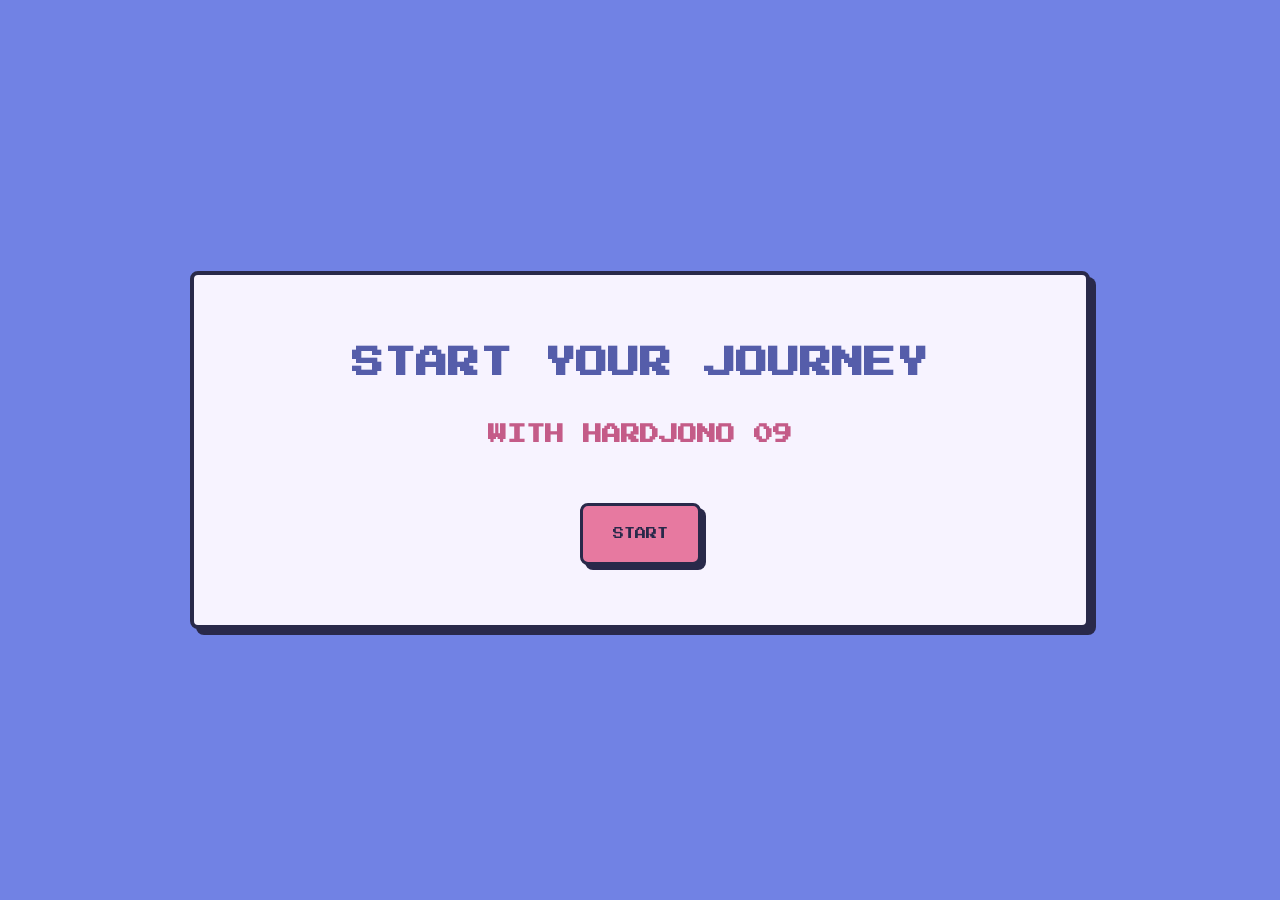
<file: index.html>
<!DOCTYPE html>
<html lang="en">
<head>
    <meta charset="UTF-8">
    <meta name="viewport" content="width=device-width, initial-scale=1.0">
    <title>Hardjono 09</title>
    <link rel="stylesheet" href="style.css">
</head>
<body>
    <main class="opening-page">
        <div class="opening-content">
            <h1>
                START YOUR JOURNEY
            </h1>
            <h2>
                WITH HARDJONO 09
            </h2>
            <a href="home.html" class="start-button">
                START 
            </a>
        </div>
    </main>
    <script src="script.js"></script>
</body>
</html>
</file>
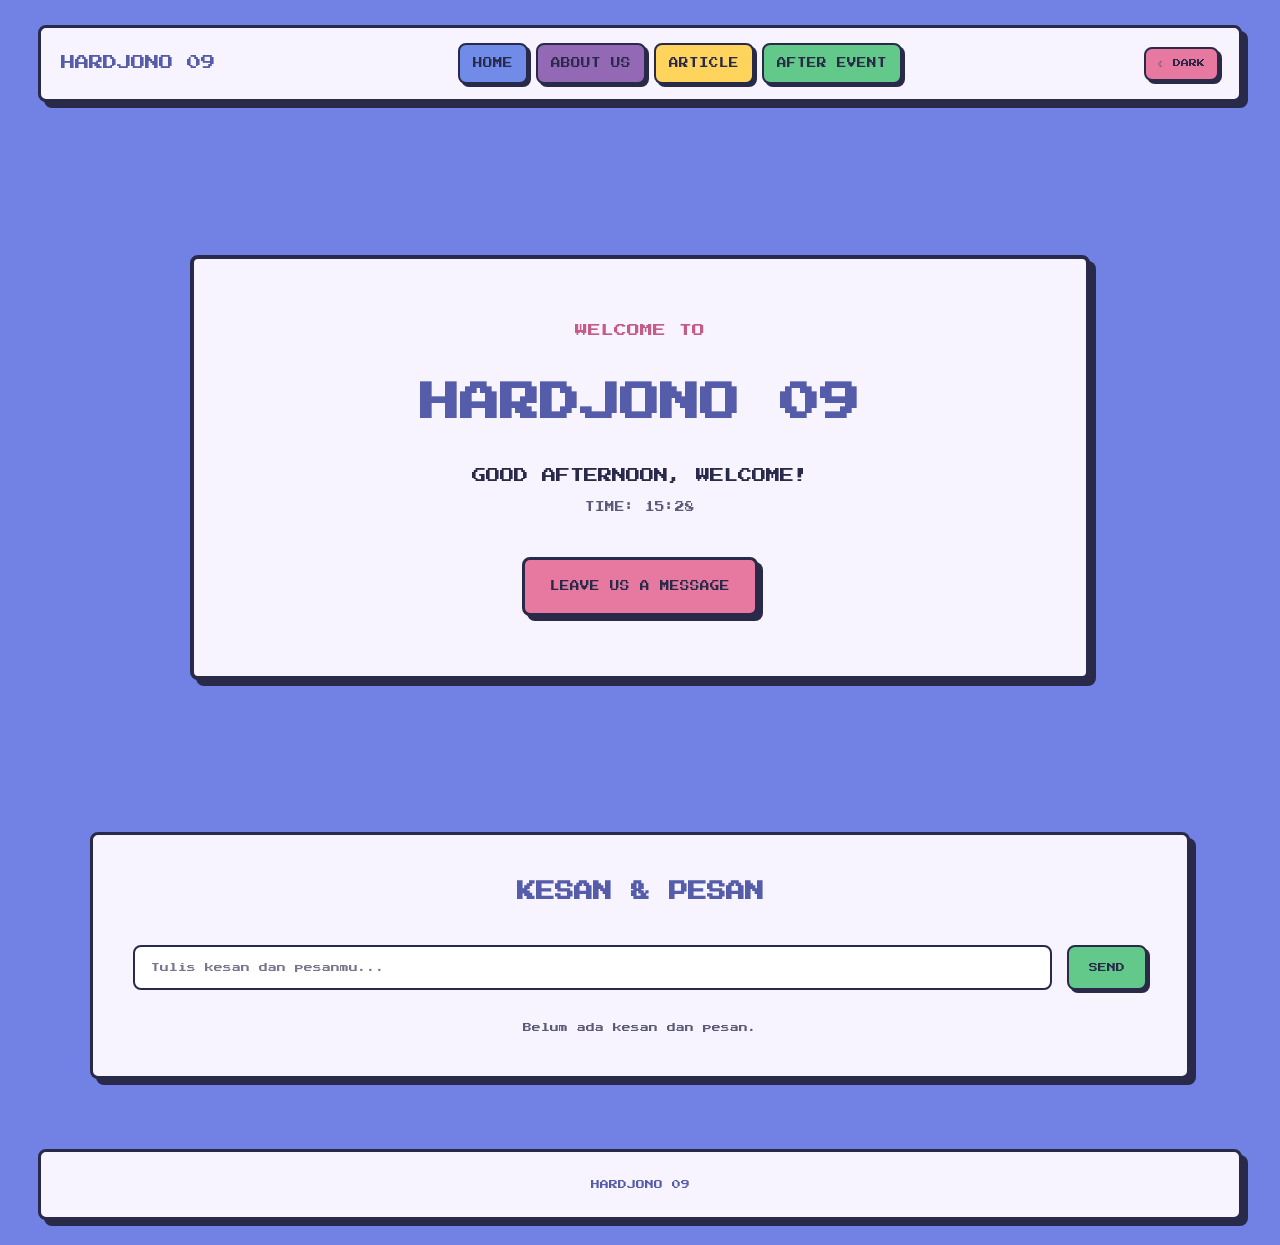
<file: home.html>
<!DOCTYPE html>
<html lang="en">
<head>
    <meta charset="UTF-8">
    <meta name="viewport" content="width=device-width, initial-scale=1.0">
    <title>Hardjono 09 - Home</title>
    <link rel="stylesheet" href="style.css">
</head>
<body>
    <!-- Navigation -->
    <nav class="navbar">
        <div class="nav-logo">
            HARDJONO 09
        </div>
        <div class="nav-links">
            <a href="home.html">HOME</a>
            <a href="about.html">ABOUT US</a>
            <a href="article.html">ARTICLE</a>
            <a href="after-event.html">AFTER EVENT</a>
        </div>
        <button id="themeToggle">
            Dark Mode
        </button>
    </nav>
    <main>
        <section class="home-section">
            <div class="home-content">
                <p class="home-subtitle">
                    WELCOME TO
                </p>
                <h1>
                    HARDJONO 09
                </h1>
                <p id="greeting">
                    Selamat Datang!
                </p>
                <p id="currentTime">
                </p>
                <a href="#message-section" class="main-button">
                    LEAVE US A MESSAGE
                </a>
            </div>
        </section>
        <!-- Kesan & Pesan -->
        <section id="message-section" class="message-section">
            <div class="message-card">
                <h2>
                    KESAN & PESAN
                </h2>
                <form id="todoForm">
                    <input
                        type="text"
                        id="todoInput"
                        placeholder="Tulis kesan dan pesanmu..."
                        required
                    >
                    <button type="submit">
                        SEND
                    </button>
                </form>
                <ul id="todoList"></ul>
                <p id="todoEmpty" class="empty-message">
                    Belum ada kesan dan pesan.
                </p>
            </div>
        </section>
    </main>
    <footer class="footer">
        <p>
            HARDJONO 09
        </p>
    </footer>
    <script src="script.js"></script>
</body>
</html>
</file>
<file: style.css>
@import url('https://fonts.googleapis.com/css2?family=Press+Start+2P&display=swap');

:root {

    /* Main background */
    --background: #7182E4;
    --background-light: #8595EE;

    /* Cards */
    --card: #F7F3FF;

    /* Main colors */
    --primary: #555DAA;
    --secondary: #C45B88;
    --accent: #FFD45C;

    /* Extra palette */
    --blue: #718BE8;
    --purple: #9368B5;
    --pink: #E779A0;
    --peach: #F5B58E;
    --yellow: #FFD45C;
    --green: #63C98A;

    /* Text */
    --text: #29294A;
    --text-light: #5B5B78;

    /* Pixel outline */
    --border: #29294A;

    /* Pixel shadow */
    --shadow: 6px 6px 0px #29294A;

    --radius: 8px;
}


body.dark-mode {

    --background: #454F9C;
    --background-light: #5661B0;

    --card: #E9E6F5;

    --primary: #666FC0;
    --secondary: #D96F99;
    --accent: #FFE27A;

    --blue: #718BE8;
    --purple: #9B73BC;
    --pink: #E779A0;
    --peach: #EAA47F;
    --yellow: #FFD45C;
    --green: #65C78A;

    --text: #24243F;
    --text-light: #55556F;

    --border: #24243F;

    --shadow: 6px 6px 0px #24243F;
}

* {
    margin: 0;
    padding: 0;
    box-sizing: border-box;
}


html {
    scroll-behavior: smooth;
}


body {
    font-family: 'Press Start 2P', cursive;

    background-color: var(--background);

    color: var(--text);

    line-height: 1.8;

    min-height: 100vh;

    transition:
        background-color 0.3s ease,
        color 0.3s ease;
}


::-webkit-scrollbar {
    width: 12px;
}

::-webkit-scrollbar-track {
    background-color: var(--background-light);
}

::-webkit-scrollbar-thumb {
    background-color: var(--primary);

    border: 2px solid var(--border);

    border-radius: 5px;
}

a {
    color: inherit;
    text-decoration: none;
}


.opening-page {

    min-height: 100vh;

    display: flex;

    justify-content: center;

    align-items: center;

    text-align: center;

    padding: 30px;
}


.opening-content {

    width: 100%;

    max-width: 900px;

    padding: 60px 40px;

    background-color: var(--card);

    border: 4px solid var(--border);

    border-radius: var(--radius);

    box-shadow: var(--shadow);
}


.opening-content h1 {

    font-size: 2rem;

    color: var(--primary);

    line-height: 1.8;

    margin-bottom: 25px;
}


.opening-content h2 {

    font-size: 1.2rem;

    color: var(--secondary);

    line-height: 1.8;

    margin-bottom: 50px;
}


.start-button {

    display: inline-block;

    padding: 18px 30px;

    background-color: var(--pink);

    color: var(--text);

    border: 3px solid var(--border);

    border-radius: var(--radius);

    box-shadow: 5px 5px 0px var(--border);

    font-size: 0.7rem;

    transition: all 0.15s ease;
}


.start-button:hover {

    background-color: var(--peach);

    transform: translate(3px, 3px);

    box-shadow: 2px 2px 0px var(--border);
}


.start-button:active {

    background-color: var(--yellow);

    transform: translate(5px, 5px);

    box-shadow: none;
}

.navbar {

    width: 94%;

    margin: 25px auto;

    padding: 15px 20px;

    display: flex;

    align-items: center;

    justify-content: space-between;

    gap: 20px;

    background-color: var(--card);

    border: 3px solid var(--border);

    border-radius: var(--radius);

    box-shadow: var(--shadow);

    position: sticky;

    top: 15px;

    z-index: 1000;
}



.nav-logo {

    color: var(--primary);

    font-size: 0.9rem;

    white-space: nowrap;
}


.nav-links {

    display: flex;

    gap: 8px;

    align-items: center;

    justify-content: center;

    flex-wrap: wrap;
}


.nav-links a {

    padding: 10px 13px;

    border: 2px solid var(--border);

    border-radius: var(--radius);

    color: var(--text);

    font-size: 0.6rem;

    box-shadow: 3px 3px 0px var(--border);

    transition: all 0.15s ease;
}


.nav-links a:nth-child(1) {

    background-color: var(--blue);
}


.nav-links a:nth-child(2) {

    background-color: var(--purple);
}


.nav-links a:nth-child(3) {

    background-color: var(--yellow);
}


.nav-links a:nth-child(4) {

    background-color: var(--green);
}


.nav-links a:hover {

    transform: translate(2px, 2px);

    box-shadow: 1px 1px 0px var(--border);
}


.nav-links a:active {

    background-color: var(--pink);

    transform: translate(3px, 3px);

    box-shadow: none;
}


#themeToggle {

    padding: 10px 12px;

    border: 2px solid var(--border);

    border-radius: var(--radius);

    background-color: var(--pink);

    color: var(--text);

    cursor: pointer;

    font-family: 'Press Start 2P', cursive;

    font-size: 0.5rem;

    box-shadow: 3px 3px 0px var(--border);

    transition: all 0.15s ease;
}


#themeToggle:hover {

    background-color: var(--peach);

    transform: translate(2px, 2px);

    box-shadow: 1px 1px 0px var(--border);
}


#themeToggle:active {

    background-color: var(--yellow);

    transform: translate(3px, 3px);

    box-shadow: none;
}


main {

    width: 100%;
}


.home-section {

    width: 94%;

    min-height: 70vh;

    margin: 50px auto;

    display: flex;

    justify-content: center;

    align-items: center;

    text-align: center;
}


.home-content {

    width: 100%;

    max-width: 900px;

    padding: 60px 40px;

    background-color: var(--card);

    border: 4px solid var(--border);

    border-radius: var(--radius);

    box-shadow: var(--shadow);
}


.home-subtitle {

    color: var(--secondary);

    font-size: 0.8rem;

    margin-bottom: 25px;
}


.home-content h1 {

    color: var(--primary);

    font-size: 2.5rem;

    line-height: 1.8;

    margin-bottom: 25px;
}


#greeting {

    color: var(--text);

    font-size: 0.9rem;

    margin-bottom: 10px;
}


#currentTime {

    color: var(--text-light);

    font-size: 0.6rem;

    margin-bottom: 40px;
}


.main-button {

    display: inline-block;

    padding: 18px 25px;

    background-color: var(--pink);

    color: var(--text);

    border: 3px solid var(--border);

    border-radius: var(--radius);

    box-shadow: 5px 5px 0px var(--border);

    font-size: 0.6rem;

    transition: all 0.15s ease;
}


.main-button:hover {

    background-color: var(--peach);

    transform: translate(3px, 3px);

    box-shadow: 2px 2px 0px var(--border);
}


.main-button:active {

    background-color: var(--yellow);

    transform: translate(5px, 5px);

    box-shadow: none;
}

.message-section {

    width: 94%;

    max-width: 1100px;

    margin: 0 auto 70px;
}


.message-card {

    background-color: var(--card);

    border: 3px solid var(--border);

    border-radius: var(--radius);

    padding: 40px;

    box-shadow: var(--shadow);
}


.message-card h2 {

    color: var(--primary);

    text-align: center;

    font-size: 1.2rem;

    margin-bottom: 35px;
}



#todoForm {

    display: flex;

    gap: 15px;

    margin-bottom: 30px;
}


#todoInput {

    flex: 1;

    min-width: 0;

    padding: 16px;

    border: 2px solid var(--border);

    border-radius: var(--radius);

    background-color: #FFFFFF;

    color: var(--text);

    font-family: 'Press Start 2P', cursive;

    font-size: 0.55rem;

    outline: none;
}


#todoInput:focus {

    border-color: var(--primary);

    box-shadow: 4px 4px 0px var(--border);
}


#todoInput::placeholder {

    color: #77778D;
}


#todoForm button {

    padding: 15px 20px;

    border: 2px solid var(--border);

    border-radius: var(--radius);

    background-color: var(--green);

    color: var(--text);

    font-family: 'Press Start 2P', cursive;

    font-size: 0.55rem;

    cursor: pointer;

    box-shadow: 3px 3px 0px var(--border);

    transition: all 0.15s ease;
}


#todoForm button:hover {

    background-color: var(--blue);

    transform: translate(2px, 2px);

    box-shadow: 1px 1px 0px var(--border);
}


#todoForm button:active {

    background-color: var(--yellow);

    transform: translate(3px, 3px);

    box-shadow: none;
}


#todoList {

    list-style: none;

    display: flex;

    flex-direction: column;

    gap: 15px;
}


.todo-item {

    display: flex;

    justify-content: space-between;

    align-items: center;

    gap: 20px;

    padding: 18px;

    background-color: #FFFFFF;

    border: 2px solid var(--border);

    border-radius: var(--radius);

    color: var(--text);

    font-size: 0.55rem;
}


.todo-item span {

    flex: 1;

    word-break: break-word;
}


.delete-btn {

    border: 2px solid var(--border);

    border-radius: var(--radius);

    padding: 8px 10px;

    background-color: var(--pink);

    color: var(--text);

    font-family: 'Press Start 2P', cursive;

    font-size: 0.45rem;

    cursor: pointer;
}


.empty-message {

    text-align: center;

    color: var(--text-light);

    font-size: 0.55rem;
}



.about-section {

    width: 94%;

    max-width: 1200px;

    margin: 60px auto 80px;
}


.about-main-card {

    width: 100%;

    padding: 45px;

    background-color: var(--card);

    border: 3px solid var(--border);

    border-radius: var(--radius);

    box-shadow: var(--shadow);

    text-align: center;
}


.about-main-card h1 {

    color: var(--primary);

    font-size: 1.7rem;

    margin-bottom: 35px;
}


.group-photo {

    display: block;

    width: 100%;

    max-width: 850px;

    max-height: 550px;

    object-fit: cover;

    margin: 0 auto 35px;

    border: 3px solid var(--border);

    border-radius: var(--radius);
}


.about-main-text {

    max-width: 850px;

    margin: auto;

    text-align: left;
}


.about-main-text h2 {

    color: var(--secondary);

    font-size: 0.9rem;

    margin-bottom: 20px;
}


.about-main-text p {

    color: var(--text-light);

    font-size: 0.6rem;
}


.member-container {

    margin-top: 40px;

    display: grid;

    grid-template-columns: repeat(3, 1fr);

    gap: 25px;
}


.member-card {

    background-color: var(--card);

    border: 3px solid var(--border);

    border-radius: var(--radius);

    padding: 25px;

    text-align: center;

    box-shadow: var(--shadow);

    transition: all 0.2s ease;
}


.member-card:nth-child(1) {

    background-color: #F4F1FF;
}


.member-card:nth-child(2) {

    background-color: #FFF0F5;
}


.member-card:nth-child(3) {

    background-color: #FFF8DC;
}


.member-card:hover {

    transform: translateY(-5px);

    box-shadow: 8px 8px 0px var(--border);
}


.member-card img {

    width: 100%;

    aspect-ratio: 1 / 1;

    object-fit: cover;

    border: 3px solid var(--border);

    border-radius: var(--radius);

    margin-bottom: 20px;
}


.member-card h2 {

    color: var(--primary);

    font-size: 0.75rem;

    margin-bottom: 15px;
}


.member-card p {

    color: var(--text-light);

    font-size: 0.5rem;
}


.social-media {

    display: flex;

    justify-content: flex-end;

    gap: 15px;

    margin-top: 30px;
}


.social-button {

    padding: 13px 18px;

    border: 2px solid var(--border);

    border-radius: var(--radius);

    color: var(--text);

    font-size: 0.5rem;

    box-shadow: 4px 4px 0px var(--border);

    transition: all 0.15s ease;
}


.social-button:nth-child(1) {

    background-color: var(--pink);
}


.social-button:nth-child(2) {

    background-color: var(--green);
}


.social-button:hover {

    background-color: var(--peach);

    transform: translate(3px, 3px);

    box-shadow: 1px 1px 0px var(--border);
}


.article-section {

    width: 94%;

    max-width: 1100px;

    margin: 60px auto 80px;
}


.article-card {

    background-color: var(--card);

    border: 3px solid var(--border);

    border-radius: var(--radius);

    padding: 45px;

    box-shadow: var(--shadow);
}


.article-card > h1 {

    text-align: center;

    color: var(--primary);

    font-size: 1.7rem;

    margin-bottom: 45px;
}


.article-item {

    margin-bottom: 50px;

    padding-bottom: 45px;

    border-bottom: 2px dashed var(--border);
}


.article-item:last-child {

    border-bottom: none;

    margin-bottom: 0;

    padding-bottom: 0;
}


.article-item img {

    display: block;

    width: 100%;

    max-height: 550px;

    object-fit: cover;

    border: 3px solid var(--border);

    border-radius: var(--radius);

    margin-bottom: 25px;
}


.article-text h2 {

    color: var(--secondary);

    font-size: 0.85rem;

    margin-bottom: 20px;
}


.article-text p {

    color: var(--text-light);

    font-size: 0.55rem;

    line-height: 2;
}


.after-event-section {

    width: 94%;

    max-width: 1100px;

    margin: 60px auto 80px;
}


.video-card {

    background-color: var(--card);

    border: 3px solid var(--border);

    border-radius: var(--radius);

    padding: 45px;

    box-shadow: var(--shadow);

    text-align: center;
}


.video-card h1 {

    color: var(--primary);

    font-size: 1.5rem;

    margin-bottom: 35px;
}


.video-container {

    width: 100%;

    border: 3px solid var(--border);

    border-radius: var(--radius);

    overflow: hidden;

    background-color: #29294A;

    box-shadow: 5px 5px 0px var(--border);
}


.video-container video {

    display: block;

    width: 100%;

    height: auto;
}


.footer {

    width: 94%;

    margin: 60px auto 25px;

    padding: 25px;

    text-align: center;

    background-color: var(--card);

    border: 3px solid var(--border);

    border-radius: var(--radius);

    box-shadow: var(--shadow);
}


.footer p {

    color: var(--primary);

    font-size: 0.55rem;
}



@media (max-width: 992px) {

    .navbar {

        flex-direction: column;

        align-items: stretch;

        text-align: center;
    }


    .nav-logo {

        font-size: 0.8rem;
    }


    .nav-links {

        justify-content: center;
    }


    .member-container {

        grid-template-columns: 1fr 1fr;
    }


    .home-content h1 {

        font-size: 2rem;
    }


    .opening-content h1 {

        font-size: 1.6rem;
    }
}


@media (max-width: 768px) {

    body {

        line-height: 1.6;
    }


    /* NAVBAR */

    .navbar {

        width: 94%;

        padding: 15px;

        position: relative;

        top: 0;
    }


    .nav-links {

        display: grid;

        grid-template-columns: 1fr 1fr;

        gap: 8px;
    }


    .nav-links a {

        font-size: 0.45rem;

        padding: 10px 5px;

        text-align: center;
    }


    #themeToggle {

        width: 100%;

        font-size: 0.45rem;
    }


    /* OPENING */

    .opening-page {

        padding: 15px;
    }


    .opening-content {

        padding: 40px 20px;

        border-width: 3px;
    }


    .opening-content h1 {
        font-size: 1rem;
        line-height: 2;
    }

    .opening-content h2 {
        font-size: 0.65rem;
        line-height: 2;
        margin-bottom: 35px;
    }

    .start-button {
        padding: 15px 20px;
        font-size: 0.55rem;
    }

    .home-section {
        width: 94%;
        min-height: 60vh;
        margin: 35px auto;
    }

    .home-content {
        padding: 40px 20px;
    }

    .home-subtitle {
        font-size: 0.55rem;
    }


    .home-content h1 {
        font-size: 1.35rem;
        line-height: 2;
    }


    #greeting {
        font-size: 0.65rem;
    }


    #currentTime {
        font-size: 0.5rem;
    }


    .main-button {
        font-size: 0.45rem;
        padding: 14px 15px;
    }

    .message-card {
        padding: 25px 18px;
    }


    .message-card h2 {
        font-size: 0.8rem;
    }


    #todoForm {
        flex-direction: column;
    }


    #todoInput {
        width: 100%;
        font-size: 0.48rem;
    }


    #todoForm button {
        width: 100%;
        font-size: 0.48rem;
    }


    .todo-item {
        align-items: flex-start;
        flex-direction: column;
        font-size: 0.48rem;
    }


    .delete-btn {
        width: 100%;
    }

    .about-main-card {
        padding: 25px 18px;
    }


    .about-main-card h1 {
        font-size: 1rem;
    }


    .about-main-text h2 {
        font-size: 0.65rem;
    }


    .about-main-text p {
        font-size: 0.48rem;
    }


    .member-container {
        grid-template-columns: 1fr;
    }


    .member-card {
        padding: 20px;
    }


    .member-card h2 {
        font-size: 0.65rem;
    }


    .member-card p {
        font-size: 0.48rem;
    }


    .social-media {
        justify-content: center;
        flex-wrap: wrap;
    }


    .social-button {
        font-size: 0.45rem;
    }

    .article-card {
        padding: 25px 18px;
    }


    .article-card > h1 {
        font-size: 1rem;
    }

    .article-text h2 {
        font-size: 0.65rem;
    }

    .article-text p {
        font-size: 0.48rem;
    }

    .video-card {
        padding: 25px 18px;
    }

    .video-card h1 {
        font-size: 0.9rem;
    }

    .footer {
        width: 94%;
    }
}


@media (max-width: 480px) {
    .nav-logo {
        font-size: 0.6rem;
    }

    .nav-links a {
        font-size: 0.38rem;
        padding: 9px 4px;
    }

    #themeToggle {
        font-size: 0.4rem;
    }

    .opening-content h1 {
        font-size: 0.75rem;
    }

    .opening-content h2 {
        font-size: 0.5rem;
    }
    .start-button {
        font-size: 0.45rem;
    }
    .home-content h1 {
        font-size: 1rem;
    }
    .home-subtitle {
        font-size: 0.45rem;
    }
    #greeting {
        font-size: 0.5rem;
    }
    #currentTime {
        font-size: 0.4rem;
    }
    .main-button {
        font-size: 0.38rem;
    }
    .message-card h2 {
        font-size: 0.65rem;
    }
    .article-card > h1,
    .about-main-card h1 {
        font-size: 0.8rem;
    }
    .video-card h1 {
        font-size: 0.7rem;
    }
    .social-button {
        width: 100%;
        text-align: center;
    }
}

::selection {
    background-color: var(--pink);
    color: var(--text);
}
</file>
